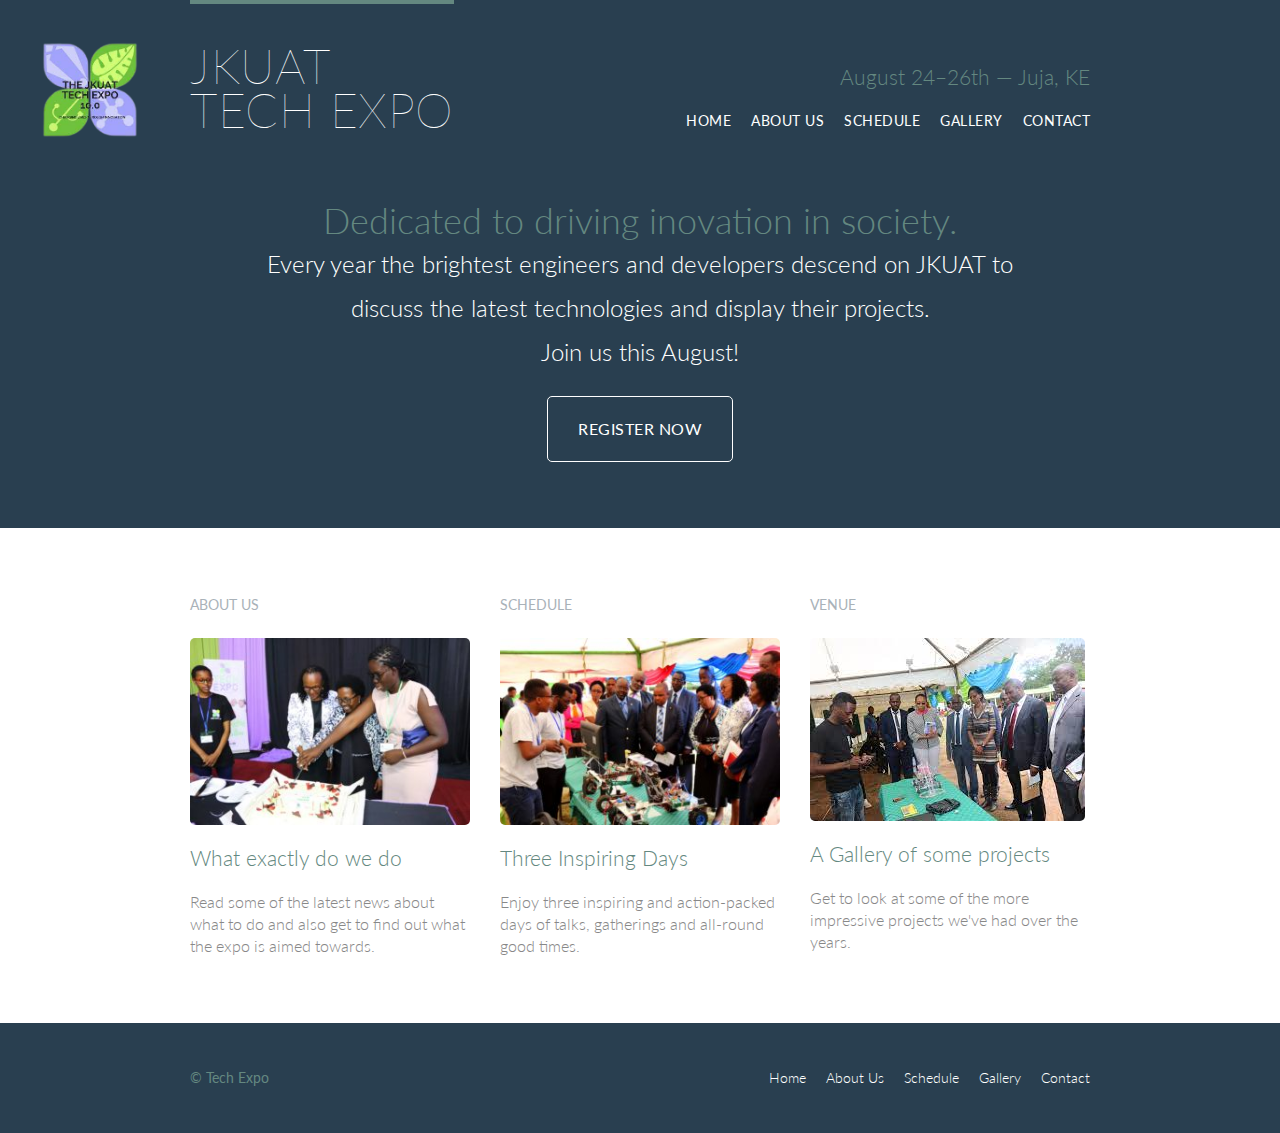
<file: index.html>
<!DOCTYPE html>
<html lang="en">
	<head>
		<meta charset="utf-8">
		<title>Tech Expo</title>
		<link rel="stylesheet" href="assets/stylesheets/main.css">
		<link rel="preconnect" href="https://fonts.googleapis.com">
		<link rel="preconnect" href="https://fonts.gstatic.com" crossorigin>
		<link href="https://fonts.googleapis.com/css2?family=Lato:wght@100;300;400&display=swap" rel="stylesheet">
		<!-- Favicon -->
		<link rel="shortcut icon"
			   href="assets/images/gallery/tech_expo_logo.png"
			   type="image/x-icon">




	</head>
	<body>

		<!-- header -->
		<header class="container group primary-header">

			<h1 class="logo">
				<a href="index.html">JKUAT<br>Tech Expo</a>
			</h1>
			<h3 class="tagline">August 24&ndash;26th &mdash; Juja,
				KE</h3>
			<nav class="primary-nav nav">
				<ul>
					<li><a href="index.html">Home</a></li><!--
				    --><li><a href="about.html">About Us</a></li><!--
				    --><li><a href="schedule.html">Schedule</a></li><!--
				    --><li><a href="gallery.html">Gallery</a></li><!--
				    --><li><a href="contact.html">Contact</a></li>
				</ul>
			</nav>

		</header>

		<!-- Hero -->
		<section class="container hero">

			<h2>Dedicated to driving inovation in society.</h2>
			<p>	
			Every year the brightest engineers and developers
			descend on JKUAT to discuss the latest technologies and
			display their projects.<br/> Join us this
			August!
			</p>
			<a class="btn btn-alt" href="contact.html">Register Now</a>

		</section>

		<!-- Teasers -->
		<section class="row">
			<div class="grid">
	
				<!-- Speakers -->
				<section class="col-1-3 teaser">
					<h5>About Us</h5>
					<a href="about.html">
						<img src="assets/images/gallery/about1.jpg"
							 alt="People cutting cake">
						<h3>What exactly do we do</h3>
					</a>
					<p>
					Read some of the latest news about what to do and
					also get to find out what the expo is aimed towards.
					</p>
				</section><!--

				Schedule

				--><section class="col-1-3 teaser">
					<h5>Schedule</h5>
					<a href="schedule.html">
						<img src="assets/images/gallery/about2.jpg" 
								  alt="Schedule illustration">
						<h3>Three Inspiring Days</h3>
					</a>
					<p>
					Enjoy three inspiring and action-packed days of talks,
					gatherings and all-round good times.
					</p>
				</section><!--
	
				Venue
	
				--><section class="col-1-3 teaser">
					<h5>Venue</h5>
					<a href="gallery.html">
						<img src="assets/images/gallery/1.jpeg"
							 alt="A project at tech expo">
						<h3>A Gallery of some projects</h3>
					</a>
					<p>
					Get to look at some of the more impressive projects we've had over the years.
					</p>
				</section>

			</div>
		</section>

		<!-- Footer -->
		<footer class="container primary-footer group">

			<small>&copy; Tech Expo</small>
			<nav class="nav">
				<ul>
					<li><a href="index.html">Home</a></li><!--
				    --><li><a href="about.html">About Us</a></li><!--
				    --><li><a href="schedule.html">Schedule</a></li><!--
				    --><li><a href="gallery.html">Gallery</a></li><!--
				    --><li><a href="contact.html">Contact</a></li>
				</ul>
			</nav>

		</footer>

	</body>
</html>
</file>
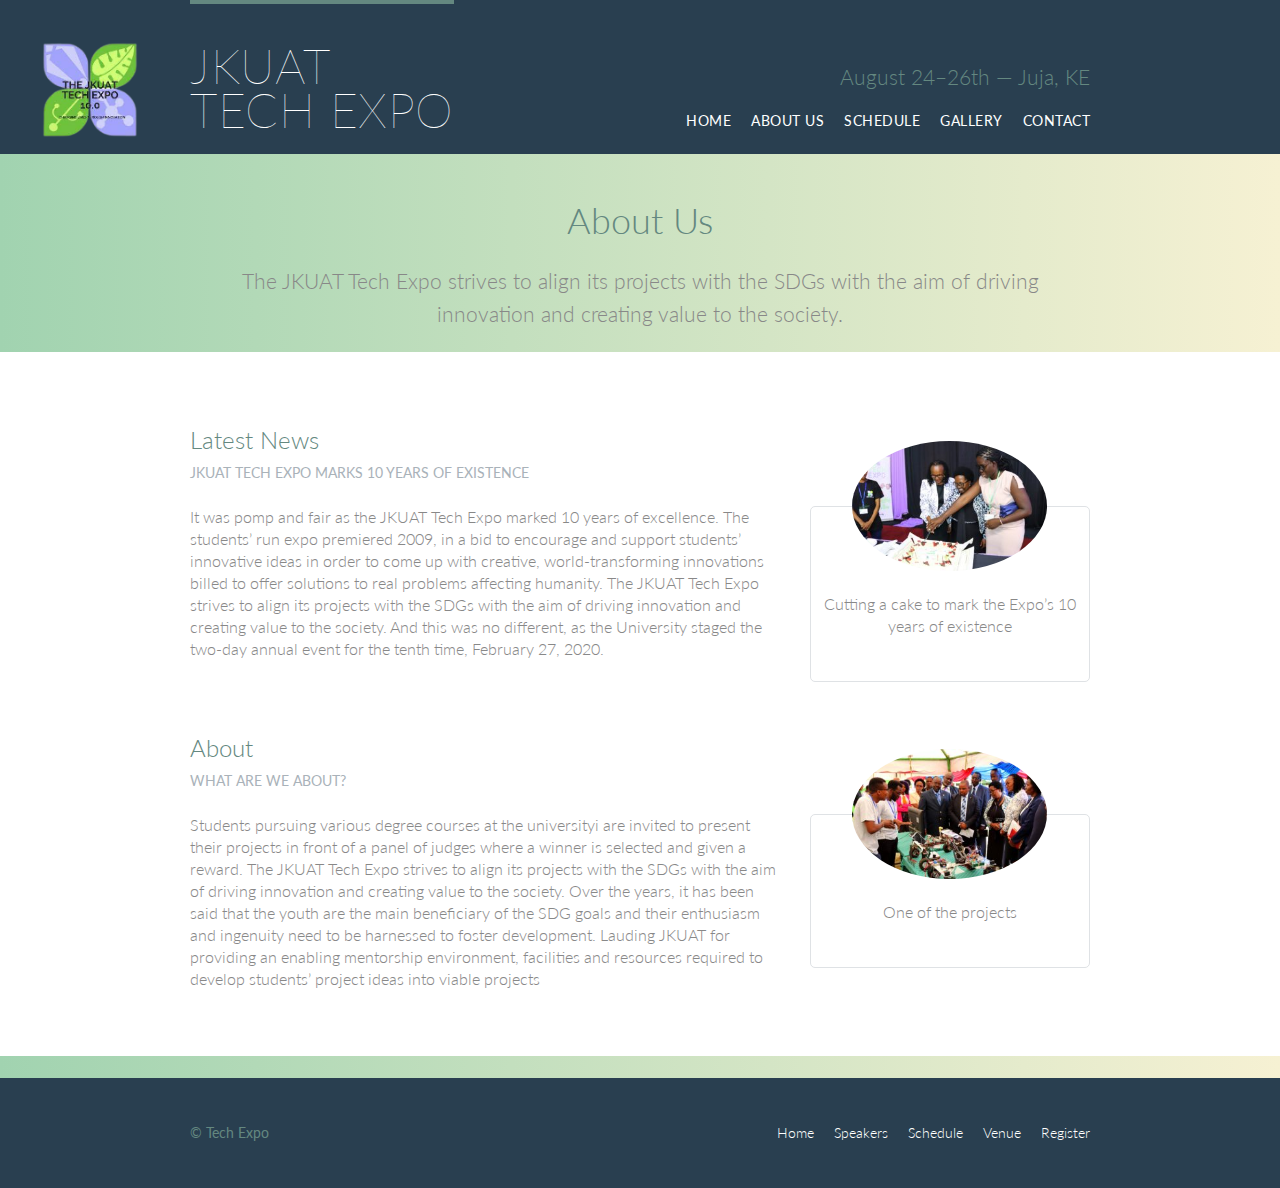
<file: about.html>
<!DOCTYPE html>
<html lang="en">

<head>
	<meta charset="utf-8">
	<title>Tech Expo</title>
	<link rel="stylesheet" href="assets/stylesheets/main.css">
	<link rel="preconnect" href="https://fonts.googleapis.com">
	<link rel="preconnect" href="https://fonts.gstatic.com" crossorigin>
	<link href="https://fonts.googleapis.com/css2?family=Lato:wght@100;300;400&display=swap" rel="stylesheet">
	<!-- Favicon -->
	<link rel="shortcut icon" href="assets/images/gallery/tech_expo_logo.png"
	type="image/x-icon">

</head>

<body>

	<!-- Header -->
	<header class="container group primary-header">

		<h1>
			<a class="logo" href="index.html">JKUAT<br>Tech
				Expo</a>
		</h1>
		<h3 class="tagline">August 24&ndash;26th &mdash; Juja,
			KE</h3>
		<nav class="primary-nav nav">
			<ul>
				<li><a href="index.html">Home</a></li><!--
				--><li><a href="about.html">About Us</a></li><!--
				--><li><a href="schedule.html">Schedule</a></li><!--
				--><li><a href="gallery.html">Gallery</a></li><!--
				--><li><a href="contact.html">Contact</a></li>
			</ul>
		</nav>

	</header>

	<!-- Main Content -->
	<section class="row-alt">

		<div class="container lead">
			<h1>About Us</h1>
			<p>
				The JKUAT Tech Expo strives to align its 
				projects with the SDGs with the aim of driving 
				innovation and creating value to the society. 
			</p>
		</div>

		<section class="row">
			<div class="grid">

				<section id="shay-howe" class="speaker">
					<div class="col-2-3">

						<h2>Latest News</h2>
						<h5>
							JKUAT Tech Expo Marks 10 years of Existence
						</h5>
						<p>
						It was pomp and fair as the JKUAT Tech Expo 
						marked 10 years of excellence. The students’ 
						run expo premiered 2009, in a bid to encourage 
						and support students’ innovative ideas in order 
						to come up with creative, world-transforming 
						innovations billed to offer solutions to real 
						problems affecting humanity.

						The JKUAT Tech Expo strives to align its projects 
						with the SDGs with the aim of driving innovation 
						and creating value to the society. And this was 
						no different, as the University staged the 
						two-day annual event for the tenth time, February 27, 2020.
						</p>

					</div><!--
					--><aside class="col-1-3">
						<div class="speaker-info">
							<img
							src="assets/images/gallery/about1.jpg"
							alt="Pic of tech expo">
							<p>
							Cutting a cake to mark the 
							Expo’s 10 years of existence
							</p>
						</div>	
					</aside>
				</section>

				<section id="chris-mills">
					<div class="col-2-3">

						<h2>About</h2>
						<h5>
							What are we about?
						</h5>
						<p>
						Students pursuing various degree
						courses at the universityi are invited to present 
						their projects in front of a
						panel of judges where a winner is selected and given a reward.
						The JKUAT Tech Expo strives to align its projects with the SDGs
						with the aim of driving innovation and creating value to the society.
						Over the years, it has been said that the youth are the main 
						beneficiary of the SDG goals and their enthusiasm and ingenuity 
						need to be harnessed to foster development. Lauding JKUAT for 
						providing an enabling mentorship environment, facilities and 
						resources required to develop students’ project ideas into viable projects

						</p>

					</div><!--
					--><aside class="col-1-3">
						<div class="speaker-info">
							<img
							src="assets/images/gallery/about2.jpg"
							alt="Pic of tech expo">
							<p>
							One of the projects
							</p>
						</div>	
					</aside>
				</section>

			</div>
		</section>


	</section>

	<!-- Footer -->
	<footer class="container primary-footer group">

		<small>&copy; Tech Expo</small>
		<nav class="nav">
			<ul>
				<li><a href="index.html">Home</a></li><!--
				--><li><a href="about.html">Speakers</a></li><!--
				--><li><a href="schedule.html">Schedule</a></li><!--
				--><li><a href="gallery.html">Venue</a></li><!--
				--><li><a href="contact.html">Register</a></li>
			</ul>
		</nav>

	</footer>
</body>

</html>
</file>
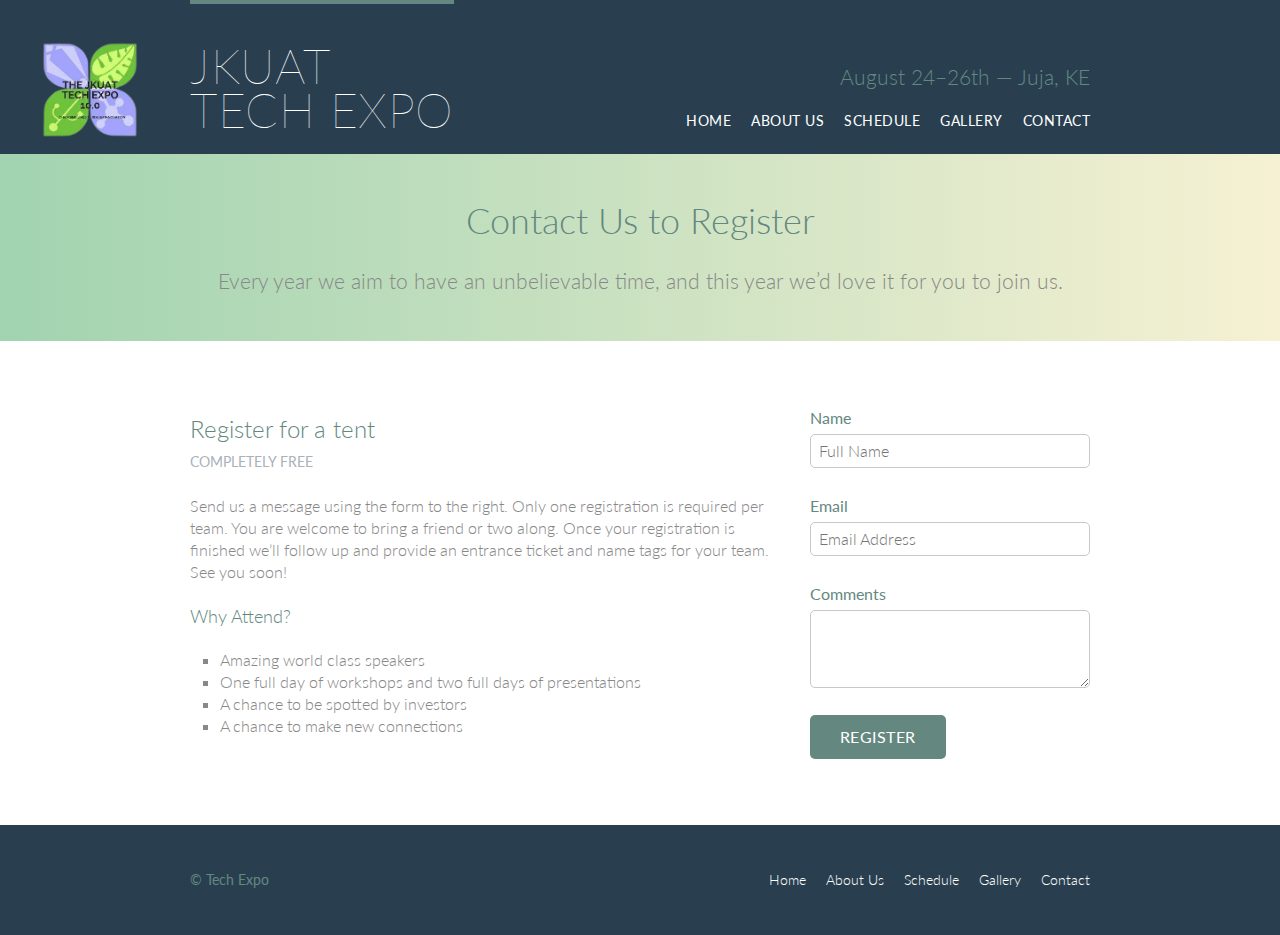
<file: contact.html>
<!DOCTYPE html>
<html lang="en">
	<head>
		<meta charset="utf-8">
		<title>Tech Expo</title>
		<link rel="stylesheet" href="assets/stylesheets/main.css">
		<link rel="preconnect" href="https://fonts.googleapis.com">
		<link rel="preconnect" href="https://fonts.gstatic.com" crossorigin>
		<link href="https://fonts.googleapis.com/css2?family=Lato:wght@100;300;400&display=swap" rel="stylesheet">
		<!-- Favicon -->
		<link rel="shortcut icon" href="assets/images/gallery/tech_expo_logo.png"
		type="image/x-icon">

	</head>
	<body>

		<!-- Header -->
		<header class="container group primary-header">

			<h1>
				<a class="logo"
					href="index.html">JKUAT<br>Tech Expo</a>
			</h1>
			<h3 class="tagline">August 24&ndash;26th &mdash; Juja,
				KE</h3>
			<nav class="primary-nav nav">
				<ul>
					<li><a href="index.html">Home</a></li><!--
				    --><li><a href="about.html">About Us</a></li><!--
				    --><li><a href="schedule.html">Schedule</a></li><!--
				    --><li><a href="gallery.html">Gallery</a></li><!--
				    --><li><a href="contact.html">Contact</a></li>
				</ul>
			</nav>

		</header>

		<!-- Main Content -->
		<section class="row-alt">
			<div class="container lead">

				<h1>Contact Us to Register</h1>
				<p>
				Every year we aim to have an unbelievable time, and this year 
				we&#8217;d love it for you to join us.
				</p>

			</div>
		</section>
		
		<section class="row">
			<div class="grid">
				<section class="col-2-3">
					
					<h2>Register for a tent</h2>
					<h5>Completely free</h5>

					<p>
					Send us a message using the form to the 
					right. Only one registration is required per team. 
					You are welcome to bring a friend or two along. Once 
					your registration is finished we&#8217;ll follow up and provide an
					entrance ticket and name tags for your team. See you soon!
					</p>

					<h4>Why Attend?</h4>

					<ul class="why-attend">
						<li>Amazing world class speakers</li>
						<li>One full day of workshops and two full days of presentations</li>
					    <li>A chance to be spotted by investors</li>
   						<li>A chance to make new connections</li>
					</ul>


				</section><!--
				--><form class="col-1-3" action="#" method="post">
					<fieldset class="register-group">
						<label>
							Name
							<input type="text" name="name" 
							placeholder="Full Name" required>
						</label>
						<label>
							Email
							<input type="email" name="email"
								placeholder="Email Address" required>
						</label>
						<label>
							Comments
							<textarea name="comments"></textarea>
						</label>
					</fieldset>

					<input class="btn btn-default" type="submit" name="submit" value="register">

				</form>
			</div>
		</section>

		<!-- Footer -->
		<footer class="container primary-footer group">

			<small>&copy; Tech Expo</small>
			<nav class="nav">
				<ul>
					<li><a href="index.html">Home</a></li><!--
				    --><li><a href="about.html">About Us</a></li><!--
				    --><li><a href="schedule.html">Schedule</a></li><!--
				    --><li><a href="gallery.html">Gallery</a></li><!--
				    --><li><a href="contact.html">Contact</a></li>
				</ul>
			</nav>

		</footer>

	</body>
</html>
</file>
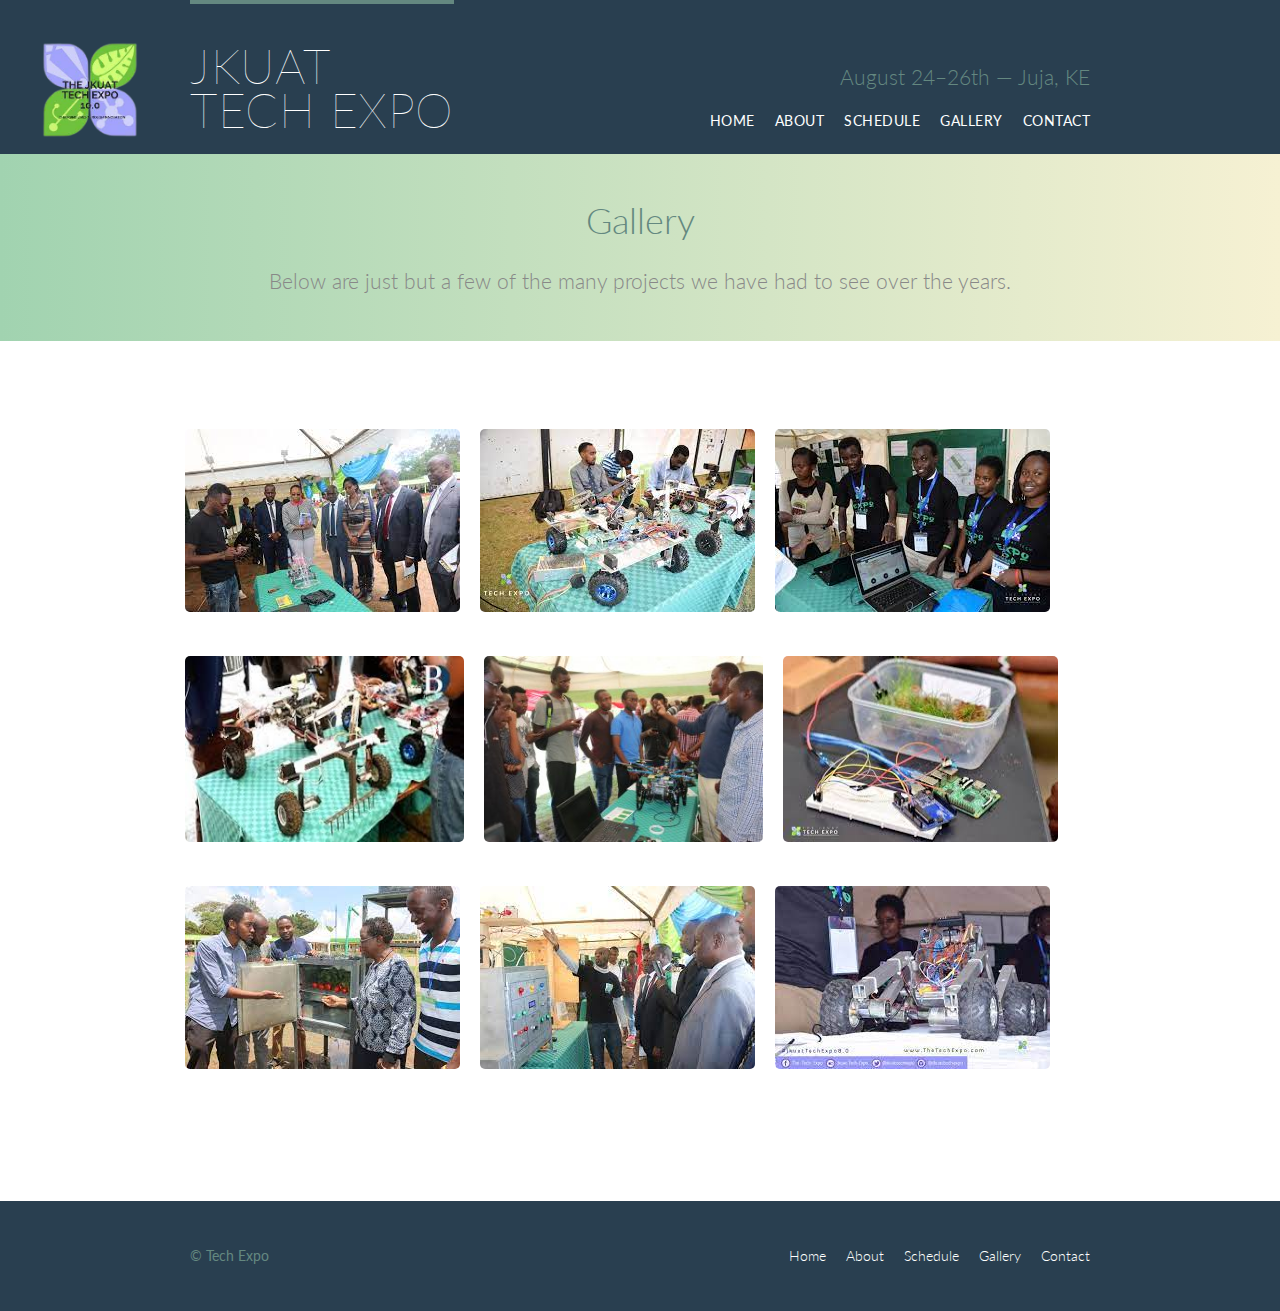
<file: gallery.html>
<!DOCTYPE html>
<html lang="en">

<head>
	<meta charset="utf-8">
	<title>Tech Expo</title>
	<link rel="stylesheet" href="assets/stylesheets/main.css">
	<link rel="preconnect" href="https://fonts.googleapis.com">
	<link rel="preconnect" href="https://fonts.gstatic.com" crossorigin>
	<link href="https://fonts.googleapis.com/css2?family=Lato:wght@100;300;400&display=swap" rel="stylesheet">
	<!-- Favicon -->
	<link rel="shortcut icon" href="assets/images/gallery/tech_expo_logo.png"
	type="image/x-icon">


</head>

<body>

	<!-- Header -->
	<header class="container group primary-header">

		<h1>
			<a class="logo" href="index.html">JKUAT<br>Tech
				Expo</a>
		</h1>
		<h3 class="tagline">August 24&ndash;26th &mdash; Juja,
			KE</h3>
		<nav class="primary-nav nav">
			<ul>
				<li><a href="index.html">Home</a></li><!--
				--><li><a href="about.html">About</a></li><!--
				--><li><a href="schedule.html">Schedule</a></li><!--
				--><li><a href="gallery.html">Gallery</a></li><!--
				--><li><a href="contact.html">Contact</a></li>
			</ul>
		</nav>

	</header>

	<!-- Main Content -->
	<section class="row-alt">
		<div class="container lead">

			<h1>Gallery</h1>
			<p>
				Below are just but a few of the many projects we have had to see over the years.
			</p>

		</div>
	</section>
	<section class="row">
		<div class="grid">
			<section class="venue-theatre">
				<img src="assets/images/gallery/1.jpeg" alt="Example project">
				<img src="assets/images/gallery/2.jpeg" alt="Example project">
				<img src="assets/images/gallery/3.jpeg" alt="Example project">
				<img src="assets/images/gallery/4.jpeg" alt="Example project">
				<img src="assets/images/gallery/5.jpg" alt="Example project">
				<img src="assets/images/gallery/6.jpeg" alt="Example project">
				<img src="assets/images/gallery/7.jpeg" alt="Example project">
				<img src="assets/images/gallery/8.jpeg" alt="Example project">
				<img src="assets/images/gallery/9.jpeg" alt="Example project">
			</section>
		</div>
	</section>

	<!-- Footer -->
	<footer class="container primary-footer group">

		<small>&copy; Tech Expo</small>
		<nav class="nav">
			<ul>
				<li><a href="index.html">Home</a></li><!--
				--><li><a href="about.html">About</a></li><!--
				--><li><a href="schedule.html">Schedule</a></li><!--
				--><li><a href="gallery.html">Gallery</a></li><!--
				--><li><a href="contact.html">Contact</a></li>
			</ul>
		</nav>

	</footer>

</body>

</html>
</file>
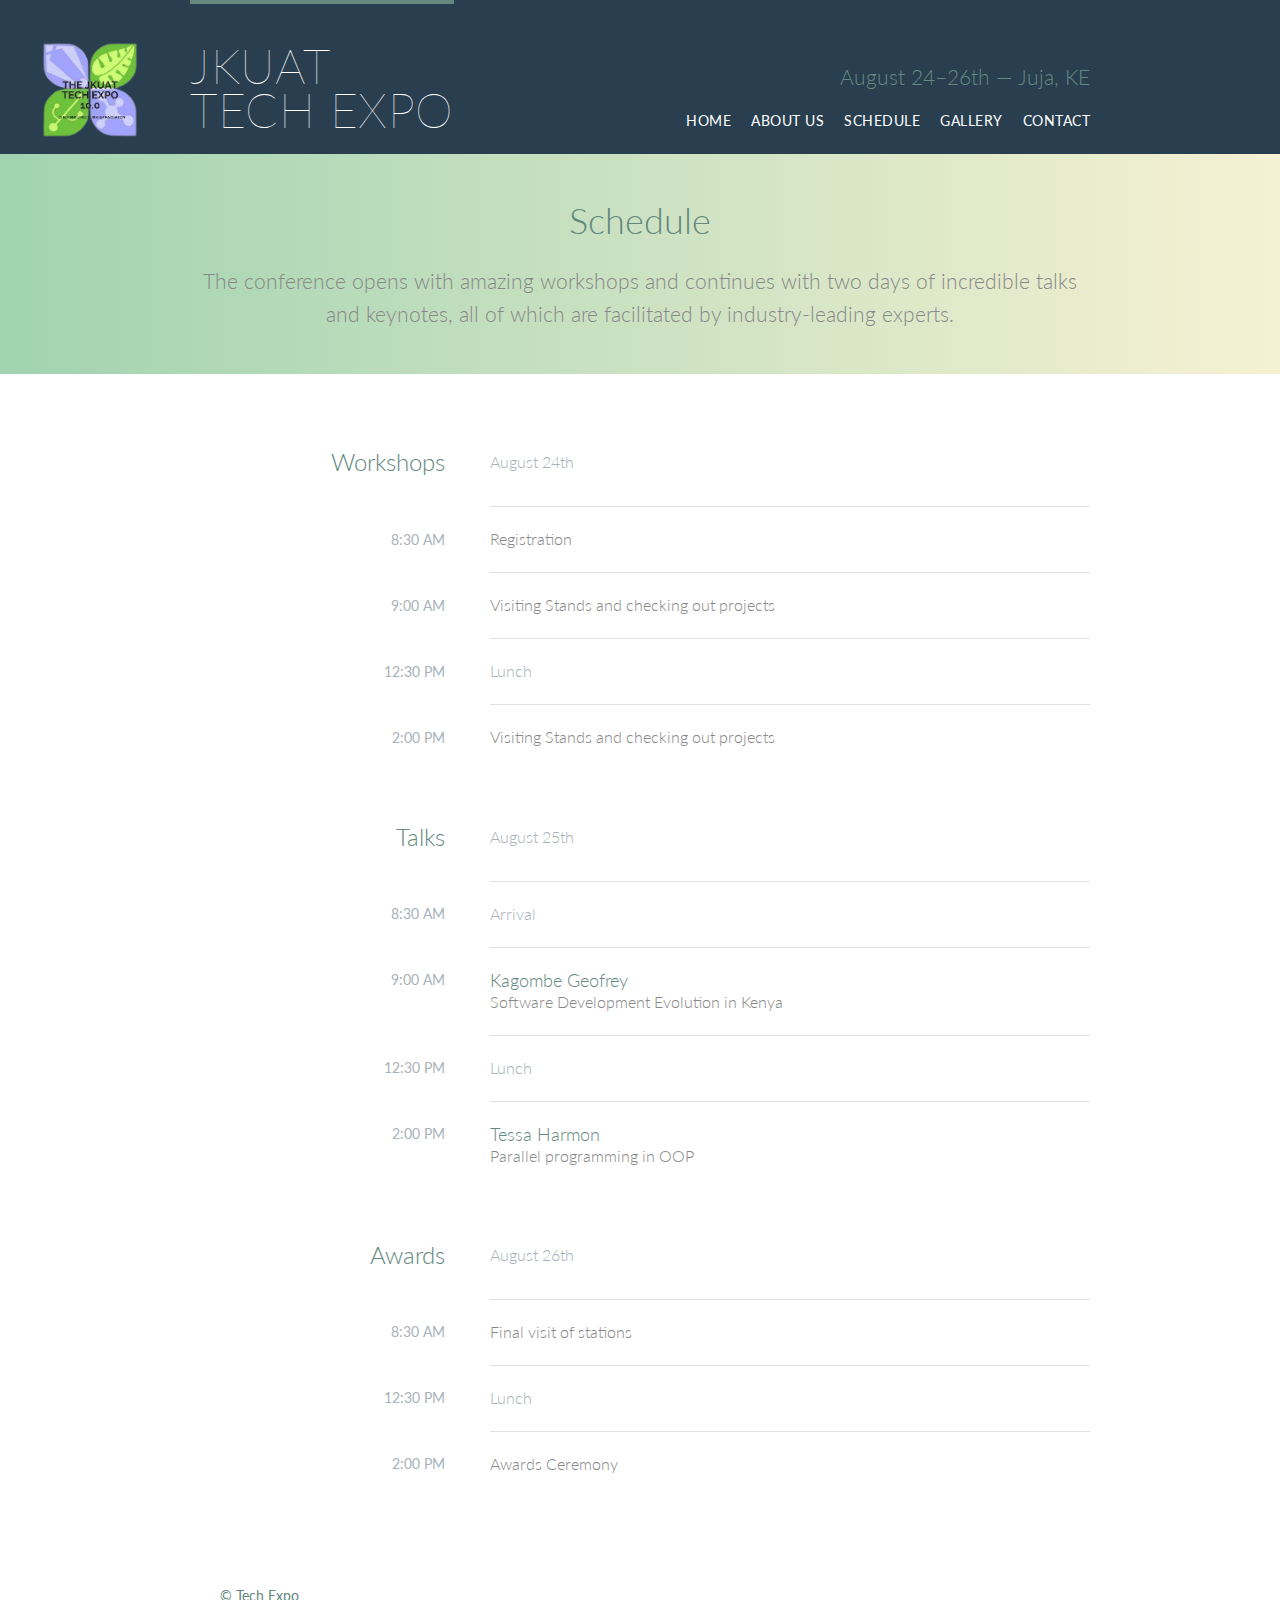
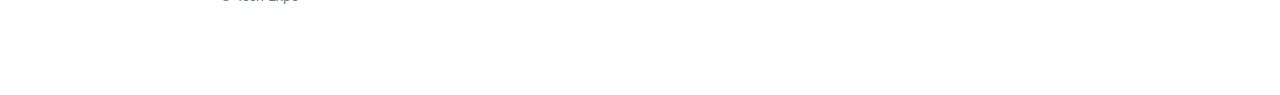
<file: schedule.html>
<!DOCTYPE html>
<html lang="en">
	<head>
		<meta charset="utf-8">
		<title>Tech Expo</title>
		<link rel="stylesheet" href="assets/stylesheets/main.css">
		<link rel="preconnect" href="https://fonts.googleapis.com">
		<link rel="preconnect" href="https://fonts.gstatic.com" crossorigin>
		<link href="https://fonts.googleapis.com/css2?family=Lato:wght@100;300;400&display=swap" rel="stylesheet">
		<!-- Favicon -->
		<link rel="shortcut icon" href="assets/images/gallery/tech_expo_logo.png"
		type="image/x-icon">
	</head>
	<body>

		<!-- Header -->
		<header class="container group primary-header">

			<h1>
				<a class="logo" href="index.html">JKUAT<br>Tech
				Expo</a>
			</h1>
			<h3 class="tagline">August 24&ndash;26th &mdash; Juja,
				KE</h3>
			<nav class="primary-nav nav">
				<ul>
					<li><a href="index.html">Home</a></li><!--
				    --><li><a href="about.html">About Us</a></li><!--
				    --><li><a href="schedule.html">Schedule</a></li><!--
				    --><li><a href="gallery.html">Gallery</a></li><!--
				    --><li><a href="contact.html">Contact</a></li>
				</ul>
			</nav>

		</header>

		<!-- Main Content -->
		<section class="row-alt">
			<div class="container lead">

				<h1>Schedule</h1>
				<p>
				The conference opens with amazing workshops and continues with 
				two days of incredible talks and keynotes, all of which are 
				facilitated by industry-leading experts.
				</p>

			</div>
		</section>
		
		<section class="row">
			<div class="container">

				<table>
					<thead>
						<tr>
							<th scope="row">
								Workshops
							</th>
							<td class="schedule-offset" colspan="2">
								August 24th
							</td>
						</tr>
					</thead>
					<tbody>
						<tr>
							<th scope="row">
								<time datetime="08:30:00">8:30 AM</time>
							</th>
							<td colspan="2">
								Registration
							</td>
						</tr>
						<tr>
							<th scope="row">
								<time datetime="09:00:00">9:00 AM</time>
							</th>
							<td colspan="2">
								Visiting Stands and checking out projects
							</td>

						</tr>
						    <tr>
								<th scope="row">
							        <time datetime="12:30:00">12:30 PM</time>
							    </th>
							    <td class="schedule-offset" colspan="2">
								    Lunch
							    </td>
							</tr>
							<tr>
								<th scope="row">
    							    <time datetime="14:00">2:00 PM</time>
							    </th>
								<td colspan="2">         						    
        								Visiting Stands and checking out projects
        							</td>
							</tr>
					</tbody>
				</table>
				<table>
					<thead>
						<tr>
							<th scope="row">
								Talks
							</th>
							<td class="schedule-offset" colspan="2">
								August 25th
							</td>
						</tr>
					</thead>
					<tbody>
						<tr>
							<th scope="row">
								<time datetime="08:30:00">8:30 AM</time>
							</th>
							<td class="schedule-offset" colspan="2">
								Arrival
							</td>
						</tr>
						<tr>
							<th scope="row">
								<time datetime="09:00:00">9:00 AM</time>
							</th>
							<td colspan="2">
								<h4>Kagombe Geofrey</h4>
								Software Development Evolution in Kenya
						    </td>
						</tr>
						    <tr>
								<th scope="row">
							        <time datetime="12:30:00">12:30 PM</time>
							    </th>
							    <td class="schedule-offset" colspan="2">
								    Lunch
							    </td>
							</tr>
							<tr>
								<th scope="row">
    							    <time datetime="14:00">2:00 PM</time>
							    </th>
								<td colspan="2">
								        <h4>Tessa Harmon</h4>
									Parallel programming in OOP
							        </a>
							     </td>
							</tr>
					</tbody>
				</table>
				<table>
					<thead>
						<tr>
							<th scope="row">
								Awards
							</th>
							<td class="schedule-offset" colspan="2">
								August 26th
							</td>
						</tr>
					</thead>
					<tbody>
						<tr>
							<th scope="row">
								<time datetime="08:30:00">8:30 AM</time>
							</th>
							<td colspan="2">
								Final visit of stations
							</td>
						</tr>
						    <tr>
								<th scope="row">
							        <time datetime="12:30:00">12:30 PM</time>
							    </th>
							    <td class="schedule-offset" colspan="2">
								    Lunch
							    </td>
							</tr>
							<tr>
								<th scope="row">
    							    <time datetime="14:00">2:00 PM</time>
							    </th>
								<td colspan="2">
									Awards Ceremony
							     </td>                                                                      		</section>
							</tr>
					</tbody>                                                                                        		<!-- Footer -->
				</table>                                                                                                		<footer class="container primary-footer group">

			<small>&copy; Tech Expo</small>
			<nav class="nav">
				<ul>
					<li><a href="index.html">Home</a></li><!--
				    --><li><a href="about.html">About Us</a></li><!--
				    --><li><a href="schedule.html">Schedule</a></li><!--
				    --><li><a href="gallery.html">Gallery</a></li><!--
				    --><li><a href="contact.html">Contact</a></li>
				</ul>
			</nav>

		</footer>
	</body>
</html>
</file>
<file: assets/stylesheets/main.css>
/* http://meyerweb.com/eric/tools/css/reset/ 
   v2.0 | 20110126
   License: none (public domain)
*/

html,
body,
div,
span,
applet,
object,
iframe,
h1,
h2,
h3,
h4,
h5,
h6,
p,
blockquote,
pre,
a,
abbr,
acronym,
address,
big,
cite,
code,
del,
dfn,
em,
img,
ins,
kbd,
q,
s,
samp,
small,
strike,
strong,
sub,
sup,
tt,
var,
b,
u,
i,
center,
dl,
dt,
dd,
ol,
ul,
li,
fieldset,
form,
label,
legend,
table,
caption,
tbody,
tfoot,
thead,
tr,
th,
td,
article,
aside,
canvas,
details,
embed,
figure,
figcaption,
footer,
header,
hgroup,
menu,
nav,
output,
ruby,
section,
summary,
time,
mark,
audio,
video {
  margin: 0;
  padding: 0;
  border: 0;
  font-size: 100%;
  font: inherit;
  vertical-align: baseline;
}
/* HTML5 display-role reset for older browsers */
article,
aside,
details,
figcaption,
figure,
footer,
header,
hgroup,
menu,
nav,
section {
  display: block;
}
body {
  line-height: 1;
}
ol,
ul {
  list-style: none;
}
blockquote,
q {
  quotes: none;
}
blockquote:before,
blockquote:after,
q:before,
q:after {
  content: "";
  content: none;
}
table {
  border-collapse: collapse;
  border-spacing: 0;
}
/*
 * ================================
 * Custom Styles
 * ================================
 */
body {
  color: #888;
  font: 300 16px/22px "Lato", "Open Sans", "Helvetica Neue", Helvetica, Arial,
    sans-serif;
  background: #293f50;
}
/*
 * ================================
 * Grid
 * ================================
 */
*,
*:before,
*:after {
  -webkit-box-sizing: border-box;
  -moz-box-sizing: border-box;
  box-sizing: border-box;
}
.container,
.grid {
  margin: 0 auto;
  width: 960px;
}
.container {
  padding-left: 30px;
  padding-right: 30px;
}
.col-1-3 {
  width: 33.33%;
}
.col-2-3 {
  width: 66.66%;
}
.col-1-3,
.col-2-3 {
  display: inline-block;
  vertical-align: top;
}
.grid,
.col-1-3,
.col-2-3 {
  padding-left: 15px;
  padding-right: 15px;
}

/*
 * =================================
 * Clearfix
 * =================================
 */
.group:before,
.group:after {
  content: "";
  display: table;
}
.group:after {
  clear: both;
}
.group {
  clear: both;
  *zoom: 1;
}

/*
 * =================================
 * Rows
 * =================================
 */
.row,
.row-alt {
  min-width: 960px;
}

.row {
  padding: 66px 0 44px 0;
  background: #fff;
}
.row-alt {
  background: #cbe2c1;
  background: -webkit-linear-gradient(to right, #a1d3b0, #f6f1d3);
  background: -moz-linear-gradient(to right, #a1d3b0, #f6f1d3);
  background: linear-gradient(to right, #a1d3b0, #f6f1d3);
  padding: 44px 0 22px 0;
}

/*
 * =================================
 * Typography
 * =================================
 */
h1,
h3,
h4,
h5,
p {
  margin-bottom: 22px;
}
h1,
h2,
h3,
h4 {
  color: #648880;
}
h1 {
  font-size: 36px;
  line-height: 44px;
}
h2 {
  font-size: 24px;
  line-height: 44px;
}
h3 {
  font-size: 21px;
}
h4 {
  font-size: 18px;
}
h5 {
  color: #a9b2b9;
  font-size: 14px;
  font-weight: 400;
  text-transform: uppercase;
}
strong {
  font-weight: 400;
}
cite,
em {
  font-style: italic;
}

/*
 * ================================
 * Leads
 * ================================
 */
.lead {
  text-align: center;
}
.lead p {
  font-size: 21px;
  line-height: 33px;
}

/*
 * =================================
 * Links
 * =================================
 */
a:hover {
  color: #a9b2b9;
}
a {
  color: #648880;
  text-decoration: none;
}
p a {
  border-bottom: 1px solid #dfe2e5;
}

.teaser a:hover h3 {
  color: #a9b2b9;
}
.primary-header a,
.primary-footer a {
  color: #fff;
}
.primary-header a:hover,
.primary-footer a:hover {
  color: #648880;
}

/*
 * =================================
 * Buttons
 * =================================
 */
.btn {
  border-radius: 5px;
  display: inline-block;
  margin: 0;
  color: #fff;
  cursor: pointer;
  font-weight: 400;
  letter-spacing: 0.5px;
  text-transform: uppercase;
}
.btn-alt {
  border: 1px solid #fff;
  padding: 10px 30px;
}
.btn-alt:hover {
  background: #fff;
  color: #648880;
}
.btn-default {
  border: 0;
  background: #648880;
  padding: 11px 30px;
}
.btn-default:hover {
  background: #77a198;
}

/*
 * =================================
 * Home
 * =================================
 */
.hero {
  padding: 22px 80px 66px 80px;
  line-height: 44px;
  text-align: center;
  color: #fff;
}
.hero h2 {
  font-size: 36px;
}
.hero p {
  font-size: 24px;
  font-weight: 100px;
}
.teaser img {
  display: block;
  max-width: 100%;
  border-radius: 5px;
  margin-bottom: 22px;
}

/*
 * =============================
 * Primary Header
 * =============================
 */
.logo {
  border-top: 4px solid #648880;
  padding: 40px 0 22px 0;
  float: left;
  font-size: 48px;
  line-height: 44px;
  font-weight: 100;
  text-transform: uppercase;
  letter-spacing: 0.5px;
}
.tagline {
  margin: 66px 0 22px 0;
  text-align: right;
}
.primary-nav {
  font-size: 14px;
  font-weight: 400;
  letter-spacing: 0.5px;
  text-transform: uppercase;
}

body {
   background-image: url("../images/gallery/tech_expo_logo.png");
   background-repeat: no-repeat;
   background-position: 40px 40px;
   background-size: 100px 100px;
}


/*
 * =============================
 * Navigation
 * =============================
 */
.nav {
  text-align: right;
}
.nav li {
  display: inline-block;
  margin: 0 10px;
  vertical-align: top;
}

.nav li:last-child {
  margin-right: 0;
}

/*
 * =============================
 * Primary Footer
 * =============================
 */
.primary-footer {
  padding-top: 44px;
  padding-bottom: 44px;
  color: #648880;
  font-size: 14px;
}
.primary-footer small {
  float: left;
  font-weight: 400;
}

/*
 * =============================
 * Speakers
 * =============================
 */
.speaker-info {
  border: 1px solid #dfe2e5;
  border-radius: 5px;
  margin-top: 88px;
  padding-bottom: 22px;
  text-align: center;
}
.speaker {
  margin-bottom: 44px;
}
.speaker-info img {
  border-radius: 50%;
  height: 130px;
  vertical-align: top;
  margin: -66px 0 22px 0;
}

/*
 * ===============================
 * Venue
 * ===============================
 */
.venue-theatre {
  margin-bottom: 66px;
  display: flex;
  flex-wrap: wrap;
}
.venue-hotel {
  margin-bottom: 22px;
}
.venue-map {
  height: 264px;
}
.venue-theatre img {
  display: block;
  justify-content: center;
  align-items: center;
  max-width: 30%;
  border-radius: 5px;
  margin: 22px 10px;
}
/*
 * ===============================
 * Register
 * ===============================
 */
.why-attend {
  list-style: square;
  margin: 0 0 22px 30px;
}
form {
  margin-bottom: 22px;
}
input,
select,
textarea {
  font: 300 16px/22px "Lato", "Open Sans", "Helvetica Neue", Helvetica, Arial,
    sans-serif;
}
.register-group label {
  color: #648880;
  cursor: pointer;
  font-weight: 400;
}
.register-group input,
.register-group select,
.register-group textarea {
  border: 1px solid #c6c9cc;
  border-radius: 5px;
  color: #888;
  display: block;
  margin: 5px 0 27px 0;
  padding: 5px 8px;
}
.register-group input,
.register-group textarea {
  width: 100%;
}
.register-group select {
  height: 34px;
  width: 60px;
}
.register-group textarea {
  height: 78px;
}

/*
 * ================================
 * Schedule
 * ================================
 */
table {
  width: 100%;
  margin-bottom: 44px;
}
table:last-child {
  margin-bottom: 0;
}
th,
td {
  padding-bottom: 22px;
  vertical-align: top;
}
th {
  padding-right: 45px;
  text-align: right;
  width: 20%;
}
td {
  width: 40%;
}
thead {
  line-height: 44px;
}
thead th {
  color: #648880;
  font-size: 24px;
}
tbody th {
  color: #a9b2b9;
  font-size: 14px;
  font-weight: 400;
  padding-top: 22px;
  text-transform: uppercase;
}
tbody td {
  border-top: 1px solid #dfe2e5;
  padding-top: 21px;
}
tbody td:first-of-type {
  padding-right: 15px;
}
tbody td:last-of-type {
  padding-left: 15px;
}
tbody td:only-of-type {
  padding-left: 0;
  padding-right: 0;
}
table a {
  color: #888;
}
table h4 {
  margin-bottom: 0;
}
.schedule-offset {
  color: #a9b2b9;
}
</file>
